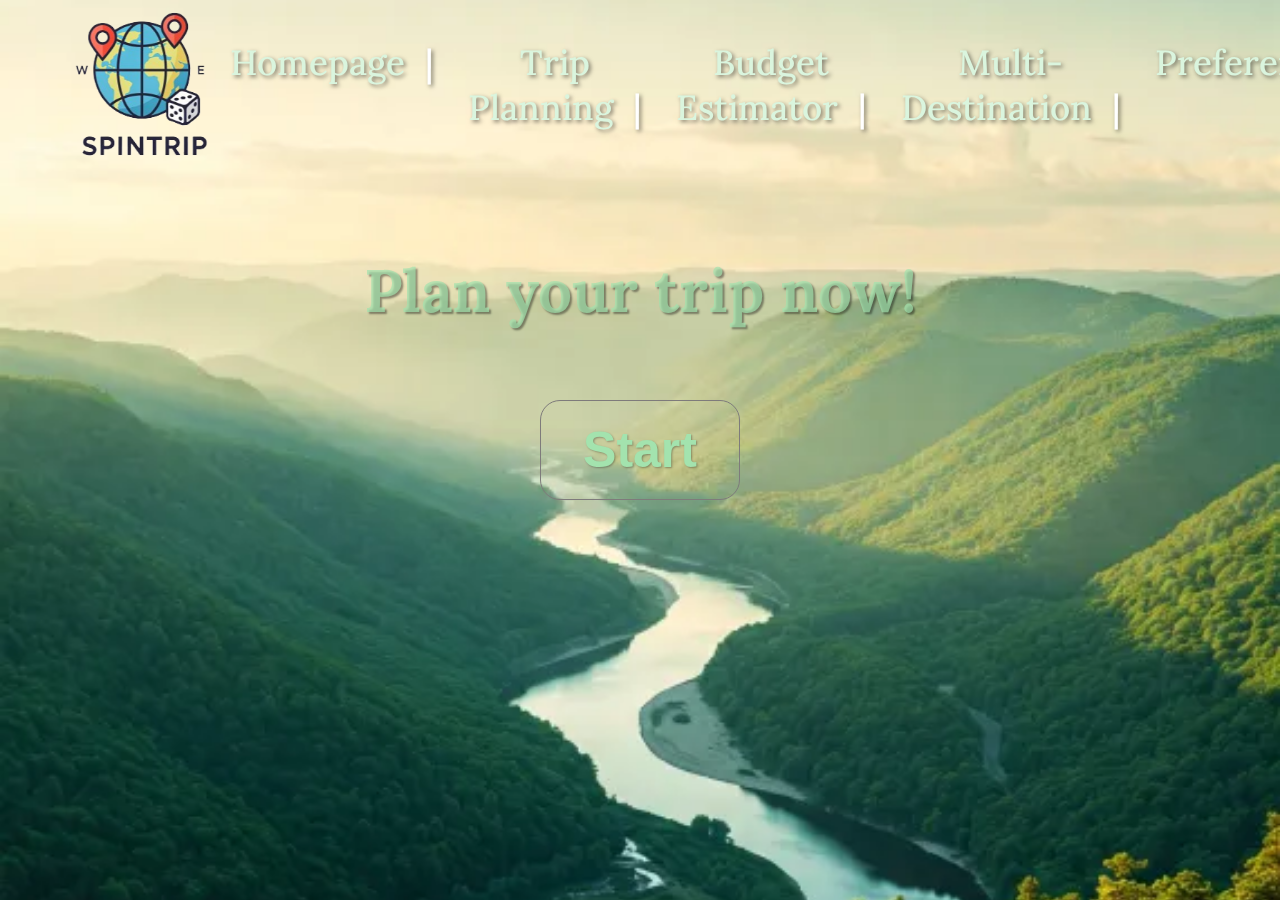
<file: spintrip/index.html>
<!DOCTYPE html>
<html>
    <head>
        <title>Homepage</title>
        <link rel="stylesheet" href="style.css">

        <link rel="preconnect" href="https://fonts.googleapis.com">
        <link rel="preconnect" href="https://fonts.gstatic.com/" crossorigin>
        <link href="https://fonts.googleapis.com/css2?family=Antic+Slab&family=Lora:ital,wght@0,400..700;1,400..700&display=swap" rel="stylesheet">
    </head>

    <body>
        <div class="header">
            <img src="images/bg_logo.png" class="logo" alt="Logo">
            <div class="nav-links">
                <a href="index.html">Homepage</a>
                <a href="./customizable_Trip_Planning.html">Trip Planning</a>
                <a href="./budget_Estimator.html">Budget Estimator</a>
                <a href="./multi-Destination_Planning.html">Multi-Destination</a>
                <a href="./travel_preference_form.html">Preference</a>
                <a href="./login.html">Login</a>
            </div>
        </div>

        <h1 class="plan_now_text">Plan your trip now!</h1>
        <br>
        <a href="./customizable_Trip_Planning.html">
            <button class="start_button"><span>Start</span></button>
        </a>
        
    </body>
</html>
</file>
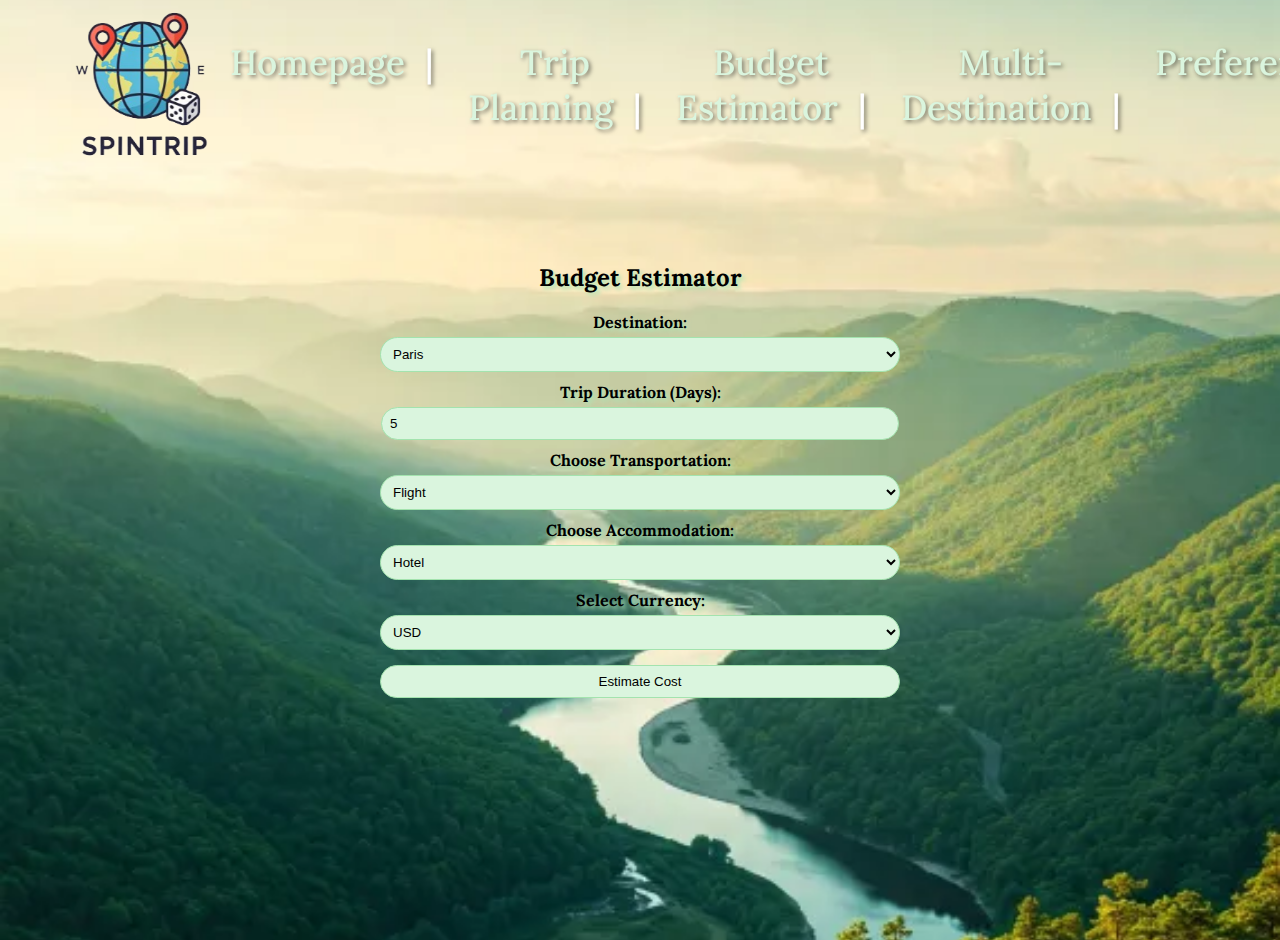
<file: spintrip/budget_Estimator.html>
<!DOCTYPE html>
<html lang="en">
<head>
    <meta charset="UTF-8">
    <meta name="viewport" content="width=device-width, initial-scale=1.0">
    <title>Budget Estimator</title>
    <link rel="stylesheet" href="style.css">

    <link rel="preconnect" href="https://fonts.googleapis.com">
    <link rel="preconnect" href="https://fonts.gstatic.com/" crossorigin>
    <link href="https://fonts.googleapis.com/css2?family=Antic+Slab&family=Lora:ital,wght@0,400..700;1,400..700&display=swap" rel="stylesheet">
    
    <style>
        body { 
            margin: 20px; 
        }
        .container { 
            margin: auto; 
        }

        #destination{
            width: 520px;
        }

        #tripDays{
            width: 500px;
        }

        h2 { 
            text-align: center; 
            text-shadow: 3px 3px 4px rgb(172, 229, 181);
        }
        label { 
            font-weight: bold; 
            display: block; 
            margin-top: 10px; 
            text-shadow: 3px 3px 4px rgb(172, 229, 181);
        }
        select, input, button { 
            width: 100%; 
            padding: 8px; 
            margin-top: 5px; 
            background-color: rgb(218, 245, 222);
            border-radius: 20px;
            border: 1px rgb(163, 227, 174) solid;
        }
        button { 
            background: #28a745; 
            color: black; 
            border: none; 
            cursor: pointer; 
            margin-top: 15px; 
            background-color: rgb(218, 245, 222);
            border-radius: 20px;
            border: 1px rgb(163, 227, 174) solid;
        }
        button:hover { 
            background: #218838; 
        }
        .result-box { 
            background: #d4edda; 
            padding: 10px; 
            border-radius: 5px; 
            margin-top: 10px; 
            color: #155724; 
        }
        .hidden { 
            display: none; 
        }
    </style>
</head>
<body>
    <div class="header">
        <img src="images/bg_logo.png" class="logo" alt="Logo">
        <div class="nav-links">
            <a href="index.html">Homepage</a>
            <a href="./customizable_Trip_Planning.html">Trip Planning</a>
            <a href="./budget_Estimator.html">Budget Estimator</a>
            <a href="./multi-Destination_Planning.html">Multi-Destination</a>
            <a href="./travel_preference_form.html">Preference</a>
            <!-- <a href="./plan.html">Plan</a> -->
            <a href="./login.html">Login</a>
        </div>
    </div>

<div class="container">
    <h2>Budget Estimator</h2>

    <!-- Trip Inputs -->
    <label for="destination">Destination:</label>
    <select id="destination">
        <option value="Paris">Paris</option>
        <option value="Tokyo">Tokyo</option>
        <option value="New York">New York</option>
        <option value="Rome">Rome</option>
        <option value="Bangkok">Bangkok</option>
    </select>

    <label for="tripDays">Trip Duration (Days):</label>
    <input type="number" id="tripDays" min="1" value="5">

    <!-- Transport Options -->
    <label for="transport">Choose Transportation:</label>
    <select id="transport">
        <option value="flight">Flight</option>
        <option value="train">Train</option>
        <option value="bus">Bus</option>
    </select>

    <!-- Accommodation Options -->
    <label for="accommodation">Choose Accommodation:</label>
    <select id="accommodation">
        <option value="hotel">Hotel</option>
        <option value="hostel">Hostel</option>
        <option value="rental">Rental</option>
    </select>

    <!-- Currency Selection -->
    <label for="currency">Select Currency:</label>
    <select id="currency">
        <option value="USD">USD </option>
        <option value="EUR">EUR </option>
        <option value="JPY">JPY </option>
        <option value="AUD">AUD</option>
        <option value="BGN">BGN</option>
        <option value="BRL">BRL</option>
        <option value="CAD">CAD</option>
        <option value="CHF">CHF</option>
        <option value="CNY">CNY</option>
        <option value="CZK">CZK</option>
        <option value="DKK">DKK</option>
        <option value="GBP">GBP</option>
        <option value="HKD">HKD</option>
        <option value="HRK">HRK</option>
        <option value="HUF">HUF</option>
        <option value="IDR">IDR</option>
        <option value="ILS">ILS</option>
        <option value="INR">INR</option>
        <option value="ISK">ISK</option>
        <option value="KRW">KRW</option>
        <option value="MXN">MXN</option>
        <option value="MYR">MYR</option>
        <option value="NOK">NOK</option>
        <option value="NZD">NZD</option>
        <option value="PHP">PHP</option>
        <option value="PLN">PLN</option>
        <option value="RON">RON</option>
        <option value="RUB">RUB</option>
        <option value="SEK">SEK</option>
        <option value="SGD">SGD</option>
        <option value="THB">THB</option>
        <option value="TRY">TRY</option>
        <option value="ZAR">ZAR</option>
    </select>

    <button onclick="calculateCost()">Estimate Cost</button>

    <!-- Cost Breakdown -->
    <div id="costBreakdown" class="hidden result-box">
        <h3>Cost Breakdown</h3>
        <p id="totalCost"></p>
        <p id="convertedCost"></p>
    </div>
</div>

<script>
    // Base costs for destinations (per day)
    // Stores estimated travel costs for different destinations
    const costData = {
        "Paris": { flight: 600, train: 200, bus: 100, hotel: 150, hostel: 50, rental: 100, food: 50, transport: 20, activities: 70 },
        "Tokyo": { flight: 800, train: 250, bus: 150, hotel: 100, hostel: 40, rental: 80, food: 40, transport: 15, activities: 60 },
        "New York": { flight: 500, train: 300, bus: 120, hotel: 200, hostel: 60, rental: 120, food: 60, transport: 25, activities: 80 },
        "Rome": { flight: 550, train: 220, bus: 130, hotel: 120, hostel: 45, rental: 90, food: 45, transport: 18, activities: 75 },
        "Bangkok": { flight: 700, train: 180, bus: 90, hotel: 80, hostel: 30, rental: 70, food: 30, transport: 10, activities: 50 }
    };

    // Function to calculate the estimated cost of a trip
    function calculateCost() {

         // Get the selected destination from the dropdown
        let destination = document.getElementById('destination').value;

         // Get the number of days for the trip
        let tripDays = parseInt(document.getElementById('tripDays').value);

         // Get the chosen transportation method (flight, train, or bus)
        let transportType = document.getElementById('transport').value;

        // Get the selected type of accommodation (hotel or hostel)
        let accommodationType = document.getElementById('accommodation').value;

          // Get the currency in which the user wants to see the cost
        let currency = document.getElementById('currency').value;

         // Retrieve cost details for the selected destination
        let cost = costData[destination];

        // Calculate total trip cost based on transport, accommodation, food, local transport, and activities
        let totalCost = cost[transportType] + (cost[accommodationType] * tripDays) + (cost.food * tripDays) + (cost.transport * tripDays) + (cost.activities * tripDays);
        
        // Display cost in USD first
        document.getElementById('totalCost').innerText = `Total Cost (USD): $${totalCost.toFixed(2)}`;

        // Show the cost breakdown section
        document.getElementById('costBreakdown').classList.remove('hidden');

        // Convert cost to selected currency
        convertCurrency(totalCost, "USD", currency);
    }

    // Function to convert the cost into another currency using an exchange rate API
    async function convertCurrency(amount, fromCurrency, toCurrency) {

        // API key to access currency exchange rates
        const apiKey = 'fca_live_oS3mRRPdECyMveJjvP5RfOi6LCHtm7HsSVfCFUru';

        // URL for fetching exchange rates, using USD as the base currency
        const url = `https://api.freecurrencyapi.com/v1/latest?apikey=${apiKey}&base_currency=${fromCurrency}`;

        try {
            console.log(`Fetching: ${url}`); // Print the API URL for debugging

            // Request exchange rate data from the API
            let response = await fetch(url);

            // If the request fails, show an error message
            if (!response.ok) {
                throw new Error(`HTTP error! Status: ${response.status}`);
            }

            // Convert the API response to JSON format
            let data = await response.json();
            console.log("API Response:", data); // Print the API response for debugging

            // Check if the API response contains data for the selected currency
            if (data.data && data.data[toCurrency]) {

                 // Get the exchange rate for the selected currency
                let conversionRate = data.data[toCurrency];

                 // Convert the total cost using the exchange rate
                let convertedAmount = amount * conversionRate;

                // Display the converted cost in the chosen currency
                document.getElementById('convertedCost').innerText =  `Converted Cost: ${convertedAmount.toFixed(2)} ${toCurrency}`;
            } else {

                // Show an error message if currency data is missing
                document.getElementById('convertedCost').innerText = `Error: Currency not supported or missing data.`;
            }
        } catch (error) {

            // Handle errors (e.g., internet issues or API failures)
            console.error("Error fetching exchange rate:", error);
            document.getElementById('convertedCost').innerText = `Error fetching exchange rate!`;
        }
}



</script>

</body>
</html>
</file>
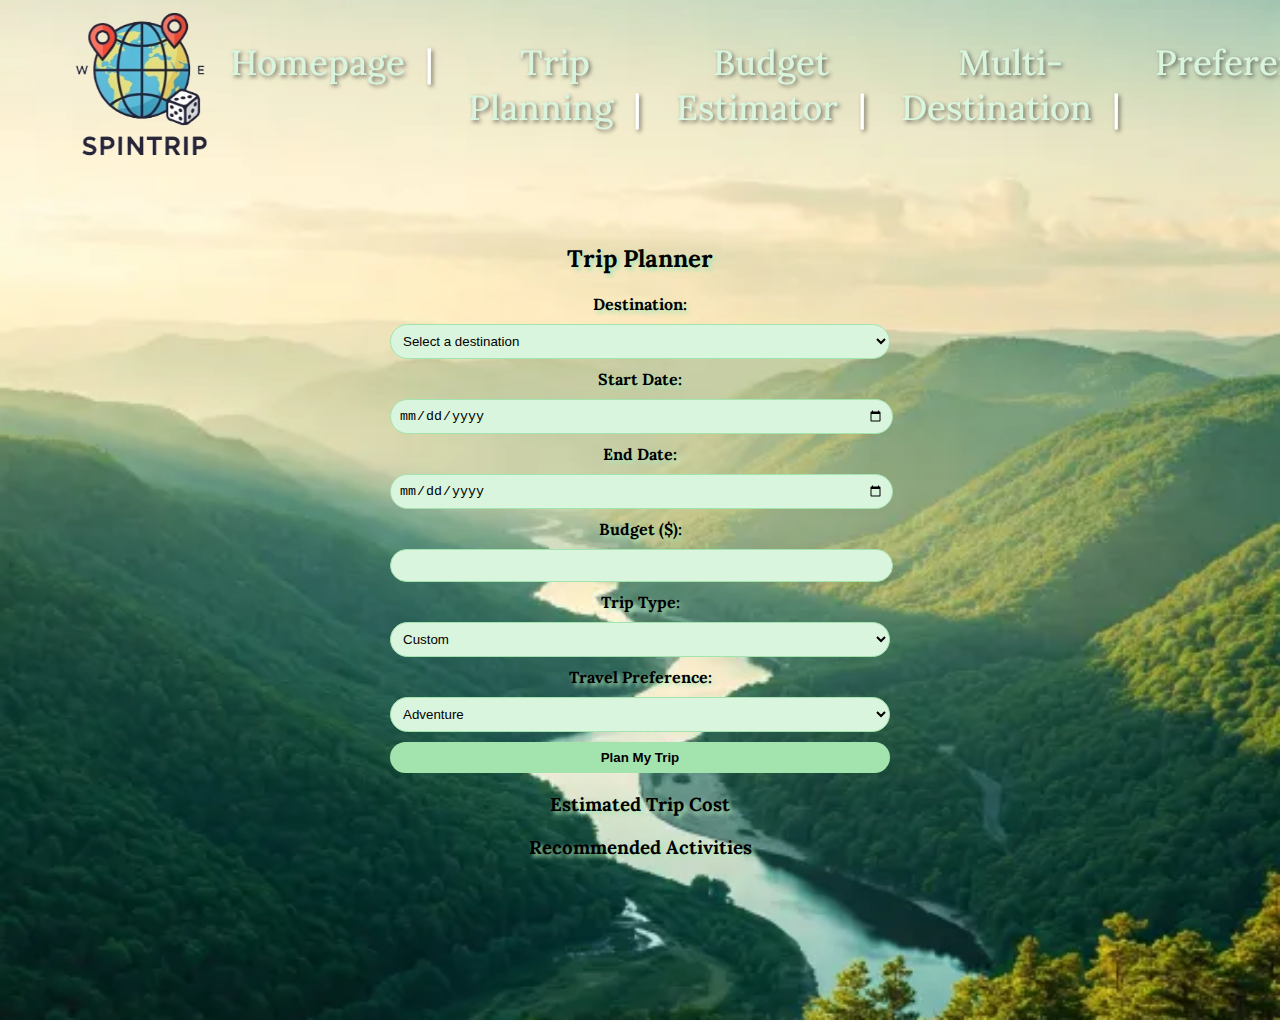
<file: spintrip/customizable_Trip_Planning.html>
<!DOCTYPE html>
<html lang="en">
<head>
    <meta charset="UTF-8">
    <meta name="viewport" content="width=device-width, initial-scale=1.0">
    <title>Customizable Trip Planning</title>
    <link rel="stylesheet" href="style.css">

    <link rel="preconnect" href="https://fonts.googleapis.com">
    <link rel="preconnect" href="https://fonts.gstatic.com/" crossorigin>
    <link href="https://fonts.googleapis.com/css2?family=Antic+Slab&family=Lora:ital,wght@0,400..700;1,400..700&display=swap" rel="stylesheet">
    
    <style>
        body {
            margin: 20px; 
            margin-top: 100px;
        }
        .container {  
            margin: auto; 
        }

        #tripForm{
            width: 500px;
        }

        #start_date, #end_date, #budget{
            width: 485px;
        }

        h2, h3 { 
            text-align: center; 
            text-shadow: 3px 3px 4px rgb(172, 229, 181);
        
        }

        label { 
            font-weight: bold; 
            text-shadow: 3px 3px 4px rgb(172, 229, 181);
        }
        input, select, button { 
            display: block; 
            width: 100%; 
            margin: 10px 0; 
            padding: 8px; 
            background-color: rgb(218, 245, 222);
            border-radius: 20px;
            border: 1px rgb(163, 227, 174) solid;
        }
        button { 
            background: #A3E3AE; 
            color: black; 
            font-weight: bold;
            border: none; 
            cursor: pointer; 
        }
        button:hover { 
            background: #81e592; 
        }
        .hidden { 
            display: none; 
        }
        .result-box { 
            padding: 10px; 
            background: #d4edda; 
            color: #155724; 
            border: 1px solid #c3e6cb; 
            border-radius: 5px; 
            margin-top: 10px; 
        }
        ul { 
            padding-left: 20px;        
        }
        #activitiesList{
            color: white;
            border: none;
        }
    </style>
</head>
<body>
    <div class="header">
        <img src="images/bg_logo.png" class="logo" alt="Logo">
        <div class="nav-links">
            <a href="index.html">Homepage</a>
            <a href="./customizable_Trip_Planning.html">Trip Planning</a>
            <a href="./budget_Estimator.html">Budget Estimator</a>
            <a href="./multi-Destination_Planning.html">Multi-Destination</a>
            <a href="./travel_preference_form.html">Preference</a>
            <a href="./login.html">Login</a>
        </div>
    </div>

<div class="container">
    <h2>Trip Planner</h2>
    
    <!-- Trip Planning Form -->
    <form id="tripForm">
        <label for="destination">Destination:</label>
        <select id="destination" required>
            <option value="">Select a destination</option>
            <option value="Paris">Paris</option>
            <option value="Tokyo">Tokyo</option>
            <option value="New York">New York</option>
            <option value="Rome">Rome</option>
            <option value="Bangkok">Bangkok</option>
        </select>

        <label for="start_date">Start Date:</label>
        <input type="date" id="start_date" required>

        <label for="end_date">End Date:</label>
        <input type="date" id="end_date" required>

        <label for="budget">Budget ($):</label>
        <input type="number" id="budget" min="100" required>

        <label for="tripType">Trip Type:</label>
        <select id="tripType">
            <option value="custom">Custom</option>
            <option value="random">Randomized</option>
        </select>

        <label for="preference">Travel Preference:</label>
        <select id="preference">
            <option value="adventure">Adventure</option>
            <option value="relaxation">Relaxation</option>
            <option value="culture">Culture</option>
        </select>

        <button type="submit">Plan My Trip</button>
    </form>

    <!-- Message box that appears after trip confirmation -->
    <div id="confirmationBox" class="hidden result-box">
        <h3>Trip Confirmed!</h3>
        <p id="confirmationText"></p>
    </div>

    <!-- Estimated budget will be displayed here -->
    <h3>Estimated Trip Cost</h3>
    <div id="budgetEstimation" class="hidden result-box"></div>

    <!-- List of suggested activities based on travel preference -->
    <h3>Recommended Activities</h3>
    <div id="activitiesList"></div>
</div>

<script>
    // Listen for form submission
    document.getElementById('tripForm').addEventListener('submit', function(event) {

        // Prevent the page from reloading
        event.preventDefault();

        // Get user inputs
        let destination = document.getElementById('destination').value;
        let startDate = document.getElementById('start_date').value;
        let endDate = document.getElementById('end_date').value;
        let budget = document.getElementById('budget').value;
        let tripType = document.getElementById('tripType').value;
        let preference = document.getElementById('preference').value;

        // // Check if all required fields are filled
        if (!destination || !startDate || !endDate || !budget) {
            alert("Please fill out all required fields.");
            return;
        }

        // Display confirmation message with trip details
        let confirmationText = `Trip planned to ${destination} from ${startDate} to ${endDate} with a budget of $${budget}.`;
        document.getElementById('confirmationText').innerText = confirmationText;
        document.getElementById('confirmationBox').classList.remove('hidden');

        // Estimate Budget
        estimateBudget(destination, budget);

        // Generate activities based on user preference
        generateActivities(preference);

        // Notify user if they selected a randomized itinerary
        if (tripType === "random") {
            alert("A randomized itinerary has been generated based on your preferences.");
        }
    });

     // Function to estimate total trip cost based on destination
    function estimateBudget(destination, budget) {
        // Predetmined Base costs per destination
        const baseCosts = {
            "Paris": { flight: 600, hotel: 120, food: 50, transport: 20, activities: 80 },
            "Tokyo": { flight: 800, hotel: 100, food: 40, transport: 15, activities: 70 },
            "New York": { flight: 500, hotel: 150, food: 60, transport: 25, activities: 100 },
            "Rome": { flight: 550, hotel: 110, food: 45, transport: 18, activities: 75 },
            "Bangkok": { flight: 700, hotel: 80, food: 30, transport: 10, activities: 50 }
        };

        // Get cost data for the selected destination
        let cost = baseCosts[destination];

         // Calculate estimated total cost for 5 days
        let totalCost = cost.flight + (cost.hotel * 5) + (cost.food * 5) + (cost.transport * 5) + (cost.activities * 5);
        
        // Display estimated budget breakdown
        document.getElementById('budgetEstimation').innerHTML = `
            <p>Estimated Trip Cost: <strong>$${totalCost.toFixed(2)}</strong></p>
            <ul>
                <li>Flight: $${cost.flight}</li>
                <li>Accommodation (5 nights): $${cost.hotel * 5}</li>
                <li>Food (5 days): $${cost.food * 5}</li>
                <li>Local Transport (5 days): $${cost.transport * 5}</li>
                <li>Activities: $${cost.activities * 5}</li>
            </ul>
        `;
        document.getElementById('budgetEstimation').classList.remove('hidden');
    }

    // Function to generate suggested activities based on travel preference
    function generateActivities(preference) {
        let activities = {
            adventure: ["Hiking", "Scuba Diving", "Rock Climbing", "Skydiving", "Safari"],
            relaxation: ["Spa Day", "Beach Picnic", "Yoga Retreat", "Hot Springs", "Sunset Cruise"],
            culture: ["Museum Visit", "Historical Tour", "Food Tasting", "Art Exhibition", "Traditional Dance Show"]
        };

        let activitiesList = document.getElementById('activitiesList');
        activitiesList.innerHTML = ""; // Clear previous recommendations

        let selectedActivities = activities[preference];

        // Add new activity recommendations
        selectedActivities.forEach(activity => {
            let li = document.createElement('li');
            li.textContent = activity;
            activitiesList.appendChild(li);
        });
    }
</script>

</body>
</html>
</file>
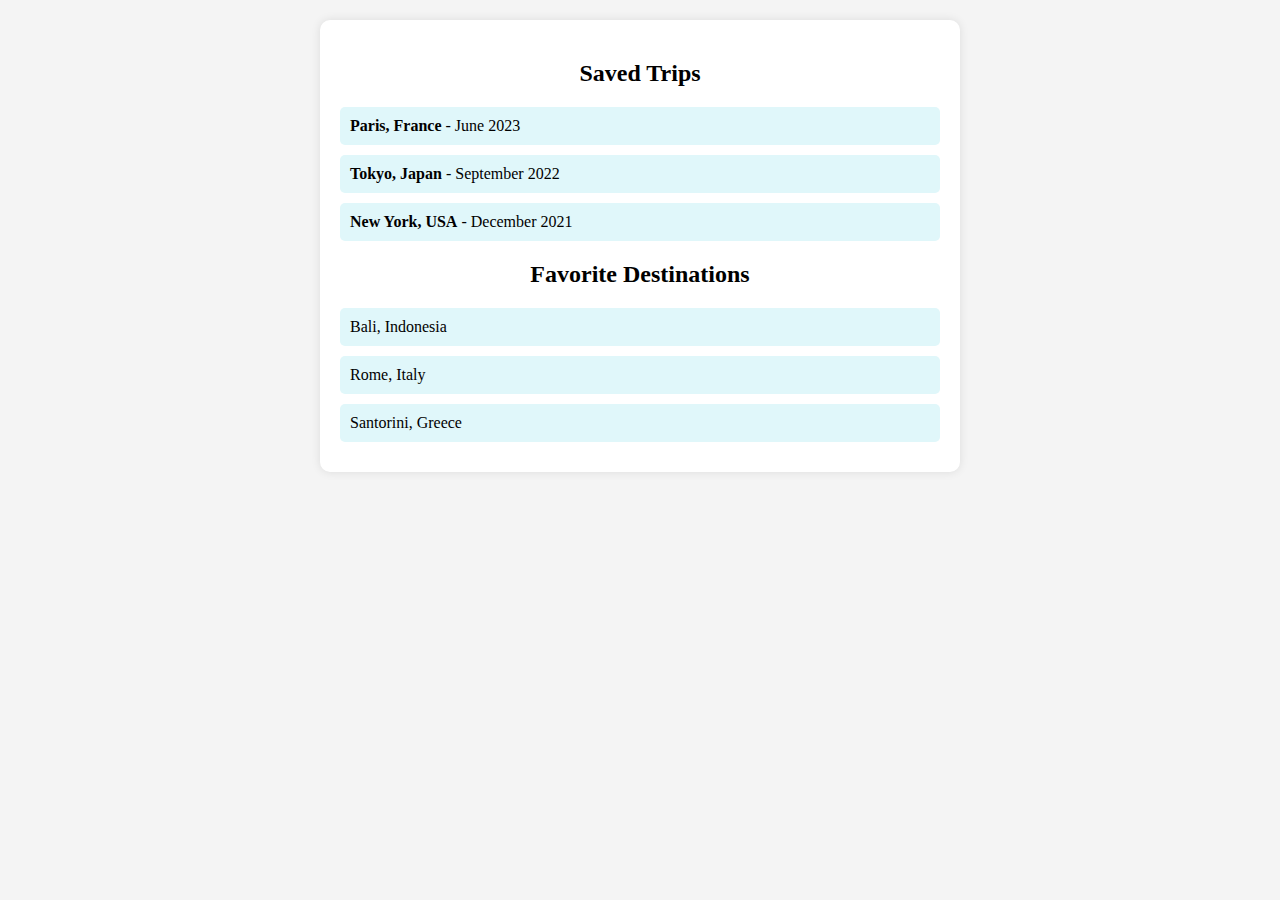
<file: spintrip/display_saved_trips.html>
<!DOCTYPE html>
<html lang="en">
<head>
    <meta charset="UTF-8">
    <meta name="viewport" content="width=device-width, initial-scale=1.0">
    <title>User Profile - Trips & Favorites Page</title>
    <style>
        /* Styling for the entire page */
        body {
            margin: 20px;
            padding: 0;
            background-color: #f4f4f4;
        }
        /* Styling for the main container */
        .container {
            max-width: 600px;
            margin: auto;
            background: white;
            padding: 20px;
            border-radius: 10px;
            box-shadow: 0 0 10px rgba(0, 0, 0, 0.1);
        }
        h2 {
            text-align: center;
        }
        /* Styles for trip and favorite destination items */
        .trip, .favorite {
            padding: 10px;
            margin: 10px 0;
            border-radius: 5px;
            background: #e0f7fa;
            cursor: pointer;
        }
        /* Changes background color when hovering over an item */
        .trip:hover, .favorite:hover {
            background: #b2ebf2;
        }
    </style>
</head>
<body>
    <div class="container">
        <h2>Saved Trips</h2>
        <div id="trips"></div>
        <h2>Favorite Destinations</h2>
        <div id="favorites"></div>
    </div>
   
    <script>
         // Array containing saved trips with location and date
        const trips = [
            { location: "Paris, France", date: "June 2023" },
            { location: "Tokyo, Japan", date: "September 2022" },
            { location: "New York, USA", date: "December 2021" }
        ];

        // Array containing favorite destinations
        const favorites = [
            "Bali, Indonesia",
            "Rome, Italy",
            "Santorini, Greece"
        ];

         // Function to display trips on the page
        function displayTrips() {
            // Selects the 'trips' container div
            const tripsContainer = document.getElementById("trips");
            // Loops through each trip in the array
            trips.forEach(trip => {
                // Creates a new <div> for each trip
                const tripDiv = document.createElement("div");
                // Assigns the CSS class for styling
                tripDiv.className = "trip";
                 // Adds trip details in bold
                tripDiv.innerHTML = `<strong>${trip.location}</strong> - ${trip.date}`;
                // Appends the trip div to the container
                tripsContainer.appendChild(tripDiv);
            });
        }

         // Function to display favorite destinations on the page
        function displayFavorites() {
            // Selects the 'favorites' container div
            const favoritesContainer = document.getElementById("favorites");
            // Loops through each favorite destination
            favorites.forEach(destination => {
                // Creates a new <div> for each destination
                const favDiv = document.createElement("div");
                // Assigns the CSS class for styling
                favDiv.className = "favorite";
                // Sets the text content to the destination name
                favDiv.innerText = destination;
                 // Adds a click event to show an alert
                favDiv.onclick = () => alert(`Starting trip planning for ${destination}...`);
                // Appends the destination div to the container
                favoritesContainer.appendChild(favDiv);
            });
        }

         // Calls the function to display trips when the page loads
        displayTrips();
        // Calls the function to display favorite destinations when the page loads
        displayFavorites();
    </script>
</body>
</html>
</file>
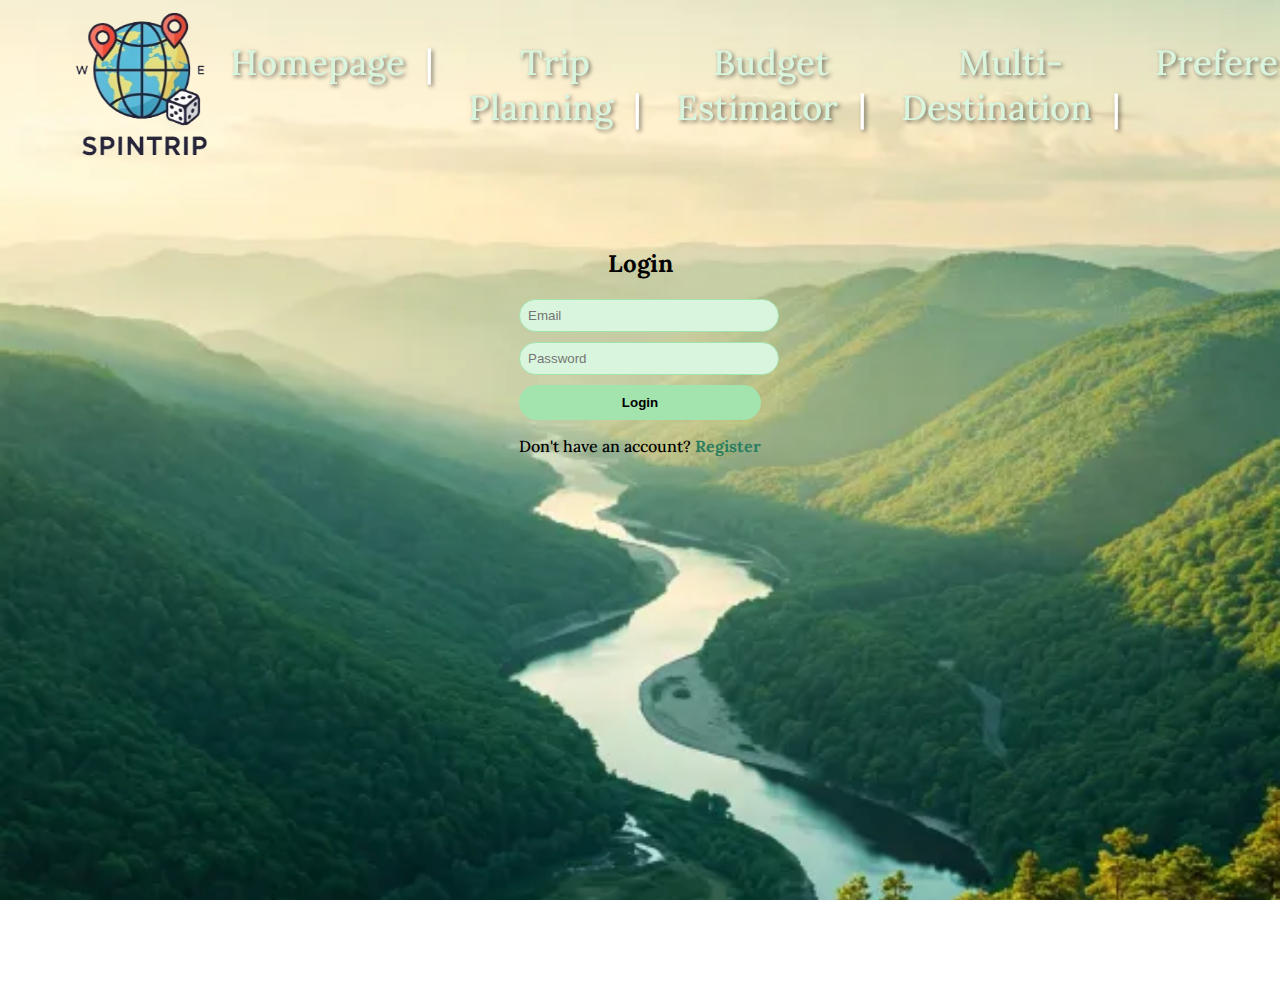
<file: spintrip/login.html>
<!DOCTYPE html>
<html lang="en">
<head>
    <meta charset="UTF-8">
    <meta name="viewport" content="width=device-width, initial-scale=1.0">
    <title>User Authentication</title>
    <link rel="stylesheet" href="style.css">

    <link rel="preconnect" href="https://fonts.googleapis.com">
    <link rel="preconnect" href="https://fonts.gstatic.com/" crossorigin>
    <link href="https://fonts.googleapis.com/css2?family=Antic+Slab&family=Lora:ital,wght@0,400..700;1,400..700&display=swap" rel="stylesheet">
    
    <style>
        body { 
            text-align: center; 
            padding: 50px; 
            margin-top: -150px;
        }
        .container { 
            max-width: 400px; 
            margin: auto; 
            padding: 20px; 
        }
        input { 
            width: 100%; 
            padding: 10px; 
            margin: 10px 0; 
        }

        label, input, select, button {
            display: block; /* Ensures each element appears on a new line */
            width: 100%; /* Makes elements take full width */
            margin: 10px 0; 
            padding: 8px; 
            background-color: rgb(218, 245, 222);
            border-radius: 20px;
            border: 1px rgb(163, 227, 174) solid;
        }

        button{
            background: #A3E3AE; 
            color: black; 
            font-weight: bold;
            border: none; 
            cursor: pointer; 
            padding: 10px;
            width: 100%;
        }
        
        button:hover { 
            background: #81e592; 
        }
        
        .hidden { 
            display: none; 
        }
        .register{
            color: #2c7e5e;
            text-decoration: none;
            font-weight: bold;
        }
    </style>
</head>
<body>

    <div class="header">
        <img src="images/bg_logo.png" class="logo" alt="Logo">
        <div class="nav-links">
            <a href="index.html">Homepage</a>
            <a href="./customizable_Trip_Planning.html">Trip Planning</a>
            <a href="./budget_Estimator.html">Budget Estimator</a>
            <a href="./multi-Destination_Planning.html">Multi-Destination</a>
            <a href="./travel_preference_form.html">Preference</a>
            <a href="./login.html">Login</a>
        </div>
    </div>

    <div class="container" id="register">
        <h2>Register</h2>
        <!-- Input field for email -->
        <input type="email" id="regEmail" placeholder="Email" required>
        <!-- Input field for password -->
        <input type="password" id="regPassword" placeholder="Password" required>
        <!-- Register button triggers the registerUser function -->
        <button onclick="registerUser()">Register</button>
        <!-- Link to switch to the login form -->
        <p>Already have an account? <a href="#" onclick="showLogin()" class="register">Login</a></p>
    </div>

    <!-- Login Form (Hidden by Default) -->
    <div class="container hidden" id="login">
        <h2>Login</h2>
        <input type="email" id="loginEmail" placeholder="Email" required>
        <input type="password" id="loginPassword" placeholder="Password" required>
         <!-- Login button triggers the loginUser function -->
        <button onclick="loginUser()">Login</button>
        <!-- Link to switch to the registration form -->
        <p>Don't have an account? <a href="#" onclick="showRegister()" class="register">Register</a></p>
    </div>

     <!-- Dashboard (Hidden by Default) -->
    <div class="container hidden" id="dashboard">
        <h2>Welcome, <span id="userEmail"></span>!</h2>
        <!-- Logout button triggers the logoutUser function -->
        <button onclick="logoutUser()">Logout</button>
    </div>

    <script>
        // Function to show the login form and hide the registration form
        function showLogin() {
            // Hide registration form
            document.getElementById('register').classList.add('hidden');
            // Show login form
            document.getElementById('login').classList.remove('hidden');
        }

        // Function to show the registration form and hide the login form
        function showRegister() {
            // Hide login form
            document.getElementById('login').classList.add('hidden');
            // Show registration form
            document.getElementById('register').classList.remove('hidden');
        }

        // Function to register a new user
        function registerUser() {
            // Get email input
            let email = document.getElementById('regEmail').value;
            // Get password input
            let password = document.getElementById('regPassword').value;
            // Check if both fields are filled
            if(email && password) {
                // Store credentials in local storage
                localStorage.setItem(email, password);
                // Show success message
                alert('Registration Successful! Please login.');
                // Switch to the login form
                showLogin();
            } else {
                // Alert if fields are empty
                alert('Please fill in all fields.');
            }
        }

        // Function to log in a user
        function loginUser() {
            let email = document.getElementById('loginEmail').value;
            let password = document.getElementById('loginPassword').value;
            // Retrieve password from local storage
            let storedPassword = localStorage.getItem(email);
            // Check if stored password matches input
            if(storedPassword === password) {
                // Store logged-in user in session storage
                sessionStorage.setItem('loggedInUser', email);
                // Display user's email
                document.getElementById('userEmail').innerText = email;
                // Hide login form
                document.getElementById('login').classList.add('hidden');
                // Show dashboard
                document.getElementById('dashboard').classList.remove('hidden');
            } else {
                // Show error message for incorrect login
                alert('Invalid credentials. Please try again.');
            }
        }

        // Function to log out the user
        function logoutUser() {
            // Remove user session
            sessionStorage.removeItem('loggedInUser');
            // Hide dashboard
            document.getElementById('dashboard').classList.add('hidden');
            // Show login form again
            showLogin();
        }

        // Function to check if a user is already logged in when the page loads
        window.onload = function() {
            // Get stored user session
            let user = sessionStorage.getItem('loggedInUser');
            // If a user is found in session storage
            if(user) {
                document.getElementById('userEmail').innerText = user;
                document.getElementById('dashboard').classList.remove('hidden');
            } else {
                // If no user is logged in, show the login form
                showLogin();
            }
        };
    </script>
</body>
</html>
</file>
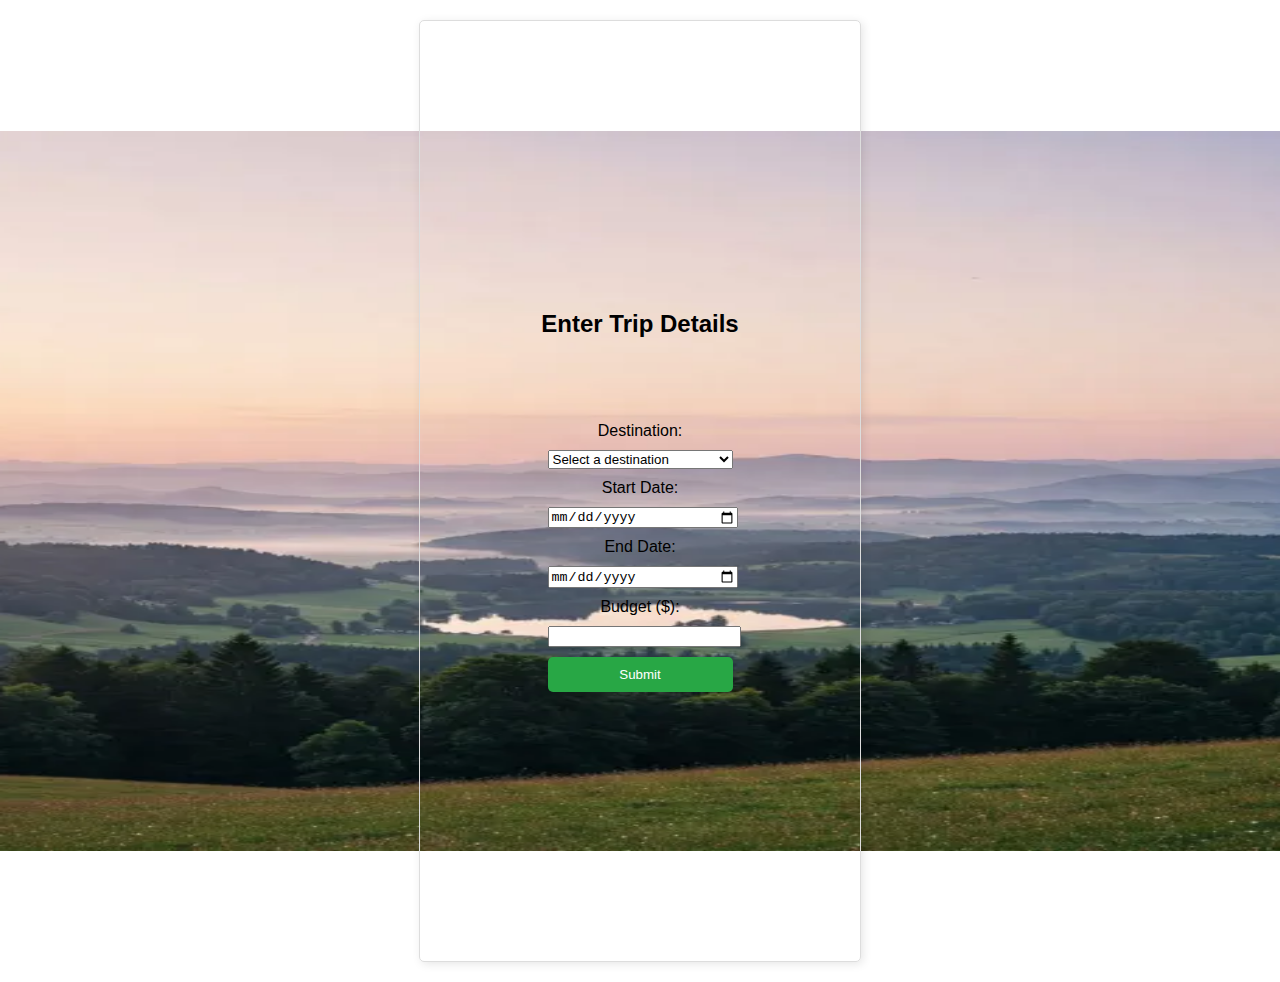
<file: spintrip/plan.html>
<!DOCTYPE html>
<html lang="en">
<head>
    <meta charset="UTF-8">
    <meta name="viewport" content="width=device-width, initial-scale=1.0">
    <title>Trip Details Form</title>
    <link rel="stylesheet" href="./style.css">
    <link rel="stylesheet" href="./plan.css">
</head>
<body>
    <h2>Enter Trip Details</h2>
    <p id="error" class="error"></p>
    <p id="confirmation" class="confirmation"></p>
    
    <form id="tripForm">
        <label for="destination">Destination:</label>
        <select id="destination" name="destination" required>
            <option value="">Select a destination</option>
            <option value="New York">New York</option>
            <option value="Los Angeles">Los Angeles</option>
            <option value="Paris">Paris</option>
            <option value="Tokyo">Tokyo</option>
            <option value="London">London</option>
        </select>

        <label for="start_date">Start Date:</label>
        <input type="date" id="start_date" name="start_date" required>

        <label for="end_date">End Date:</label>
        <input type="date" id="end_date" name="end_date" required>

        <label for="budget">Budget ($):</label>
        <input type="number" id="budget" name="budget" min="1" required>

        <button type="submit">Submit</button>
    </form>

    <script>
        document.getElementById('tripForm').addEventListener('submit', function(event) {
            event.preventDefault();
            
            let destination = document.getElementById('destination').value;
            let startDate = document.getElementById('start_date').value;
            let endDate = document.getElementById('end_date').value;
            let budget = document.getElementById('budget').value;
            let errorElement = document.getElementById('error');
            let confirmationElement = document.getElementById('confirmation');
            
            errorElement.textContent = '';
            confirmationElement.textContent = '';
            
            if (!destination || !startDate || !endDate || !budget) {
                errorElement.textContent = 'All fields are required.';
                return;
            }
            
            let startDateObj = new Date(startDate);
            let endDateObj = new Date(endDate);
            budget = parseFloat(budget);
            
            if (startDateObj >= endDateObj) {
                errorElement.textContent = 'End date must be after the start date.';
            } else if (budget <= 0) {
                errorElement.textContent = 'Budget must be a positive number.';
            } else {
                confirmationElement.textContent = `Trip planned to ${destination} from ${startDate} to ${endDate} with a budget of $${budget.toFixed(2)}.`;
            }
        });
    </script>
</body>
</html>
</file>
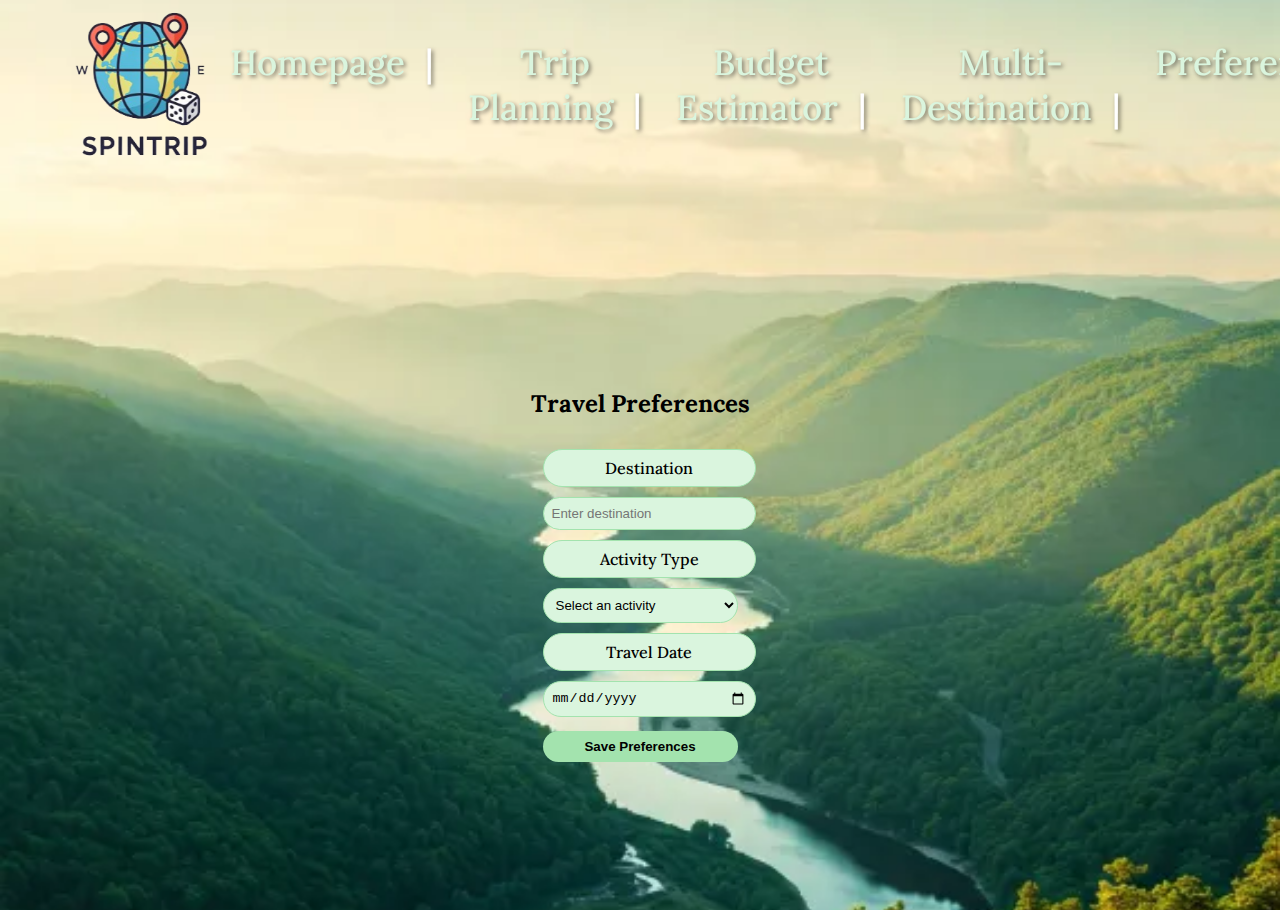
<file: spintrip/travel_preference_form.html>
<!DOCTYPE html> <!-- Defines the document type and version of HTML -->
<html lang="en"> <!-- Starts the HTML document with English as the language -->
<head>
    <meta charset="UTF-8"> <!-- Specifies the character encoding for the document -->
    <meta name="viewport" content="width=device-width, initial-scale=1.0"> <!-- Ensures proper rendering on different devices -->
    <title>Travel Preferences Page</title> <!-- Sets the title of the webpage displayed in the browser tab -->
    
    <link rel="stylesheet" href="style.css">

    <link rel="preconnect" href="https://fonts.googleapis.com">
    <link rel="preconnect" href="https://fonts.gstatic.com/" crossorigin>
    <link href="https://fonts.googleapis.com/css2?family=Antic+Slab&family=Lora:ital,wght@0,400..700;1,400..700&display=swap" rel="stylesheet">
   

    <style>
        /* Styles the body of the webpage */
        body {
            max-width: 400px; /* Limits the width of the content */
            height: 600px;
            margin: 20px auto; /* Centers the content and adds spacing */
            padding: 20px; /* Adds padding around the content */
            margin-top: 250px;
        }
        
        /* Styles form elements */
        label, input, select, button {
            display: block; /* Ensures each element appears on a new line */
            width: 100%; /* Makes elements take full width */
            margin: 10px 0; 
            padding: 8px; 
            background-color: rgb(218, 245, 222);
            border-radius: 20px;
            border: 1px rgb(163, 227, 174) solid;
        }

        button{
            background: #A3E3AE; 
            color: black; 
            font-weight: bold;
            border: none; 
            cursor: pointer; 
        }
        
        button:hover { 
            background: #81e592; 
        }

        /* Styles error messages */
        .error {
            color: red; /* Sets the text color to red */
            font-size: 14px; /* Defines a smaller font size */
        }

        /* Styles the saved preferences section */
        .saved-preferences {
            margin-top: 20px; /* Adds space above the section */
            padding: 10px; /* Adds padding inside the box */
            border: 1px solid #ccc; /* Adds a border around the section */
            border-radius: 5px; /* Rounds the corners */
            background-color: #f9f9f9; /* Sets a light gray background */
        }
    </style>
</head>
<body>
    <div class="header">
        <img src="images/bg_logo.png" class="logo" alt="Logo">
        <div class="nav-links">
            <a href="index.html">Homepage</a>
            <a href="./customizable_Trip_Planning.html">Trip Planning</a>
            <a href="./budget_Estimator.html">Budget Estimator</a>
            <a href="./multi-Destination_Planning.html">Multi-Destination</a>
            <a href="./travel_preference_form.html">Preference</a>
            <!-- <a href="./plan.html">Plan</a> -->
            <a href="./login.html">Login</a>
        </div>
    </div>
    
    <h2>Travel Preferences</h2> <!-- Displays a heading for the page -->

    <form id="preferencesForm"> <!-- Creates a form with an ID for JavaScript reference -->
        <label for="destination">Destination</label> <!-- Label for the destination input field -->
        <input type="text" id="destination" name="destination" placeholder="Enter destination"> <!-- Input field for entering a destination -->
       
        <label for="activityType">Activity Type</label> <!-- Label for the activity selection -->
        <select id="activityType" name="activityType"> <!-- Dropdown menu for selecting activity type -->
            <option value="">Select an activity</option> <!-- Default placeholder option -->
            <option value="beach">Beach</option> <!-- Option for beach activity -->
            <option value="hiking">Hiking</option> <!-- Option for hiking activity -->
            <option value="sightseeing">Sightseeing</option> <!-- Option for sightseeing activity -->
        </select>
       
        <label for="travelDate">Travel Date</label> <!-- Label for the travel date input -->
        <input type="date" id="travelDate" name="travelDate"> <!-- Input field for selecting a date -->
       
        <p class="error" id="errorMessage"></p> <!-- Displays error messages if fields are empty -->
       
        <button type="button" onclick="savePreferences()">Save Preferences</button> <!-- Button to trigger saving preferences -->
    </form>
   
    <div id="savedPreferences" class="saved-preferences" style="display: none;"> <!-- Section to display saved preferences, initially hidden -->
        <h3>Saved Preferences</h3> <!-- Heading for saved preferences -->
        <p><strong>Destination:</strong> <span id="savedDestination"></span></p> <!-- Displays saved destination -->
        <p><strong>Activity Type:</strong> <span id="savedActivityType"></span></p> <!-- Displays saved activity type -->
        <p><strong>Travel Date:</strong> <span id="savedTravelDate"></span></p> <!-- Displays saved travel date -->
    </div>
   
    <script>
        function savePreferences() {
            // Get the values from input fields
            const destination = document.getElementById("destination").value;
            const activityType = document.getElementById("activityType").value;
            const travelDate = document.getElementById("travelDate").value;
            const errorMessage = document.getElementById("errorMessage");
           
            // Check if any field is empty
            if (!destination || !activityType || !travelDate) {
                errorMessage.textContent = "All fields must be filled out."; // Display error message
                return; // Stop execution if validation fails
            }
            errorMessage.textContent = ""; // Clear error message if inputs are valid
           
            // Update saved preferences section with user inputs
            document.getElementById("savedDestination").textContent = destination;
            document.getElementById("savedActivityType").textContent = activityType;
            document.getElementById("savedTravelDate").textContent = travelDate;
            
            // Display the saved preferences section
            document.getElementById("savedPreferences").style.display = "block";
        }
    </script>
</body>
</html>
</file>
<file: spintrip/style.css>
html, body {
    margin: 0;
    padding: 0;
    text-align: center;
    font-family: "Lora", serif;
    font-optical-sizing: auto;
    font-weight: 500;
    font-style: normal;
}

body {
    background-image: url('./images/bg_intro.png');
    background-size: cover;
    background-position: center;
    background-repeat: no-repeat;
    display: flex;
    flex-direction: column;
    align-items: center;
    justify-content: center;
    height: 100vh;
}

.header {
    display: flex;
    justify-content: space-between;
    align-items: center;
    padding: 10px 20px;
    width: 100%;
    position: fixed;
    top: 0;
    left: 0;
    box-sizing: border-box;
}

.logo {
    width: 150px;
    margin-left: 50px;
}

.nav-links {
    display: flex;
    gap: 15px;
    margin-right: 140px;
}

.nav-links a {
    color: #DAF5DE;
    font-size: 35px;
    text-decoration: none;
    padding: 0 10px;
    position: relative;
    text-shadow: 2px 2px 4px rgba(0, 0, 0, 0.5);
}

.nav-links a:not(:last-child)::after {
    content: "|";
    color: white;
    padding-left: 20px;
}
.nav-links a:hover {
    color: #bfebc6;
    text-shadow: 2px 2px 4px rgba(0, 0, 0, 0.7);
}

.plan_now_text{
    font-size: 60px;
    color:rgba(163, 227, 174, 0.7);
    text-shadow: 2px 2px 2px rgba(0, 0, 0, 0.4);
    margin-bottom: 250px;
    margin-top: -50px;
}

.start_button {
    width: 200px;
    height: 100px;
    font-size: 50px;
    font-weight: bold;
    color: #A3E3AE;
    text-shadow: 1px 1px 2px rgba(0, 0, 0, 0.3);
    padding: 10px 20px;
    background-color: transparent;
    border: 1px rgb(126, 123, 123) solid;
    border-radius: 20px;
    cursor: pointer;
    position: absolute;
    top: 50%;
    left: 50%;
    transform: translate(-50%, -50%);
    display: flex;
    align-items: center;
    justify-content: center;
}

.start_button:hover{
    background-color: rgba(131, 141, 133, 0.2);
    color: #95daa1;
}




/*
    color: #9386D5 - purple
    color: #A3E3AE - darker green
    color: #DAF5DE - light green
*/
</file>
<file: spintrip/plan.css>
body {
    font-family: Arial, sans-serif;
    max-width: 400px;
    margin: 20px auto;
    padding: 20px;
    border: 1px solid #ddd;
    border-radius: 5px;
    box-shadow: 2px 2px 10px rgba(0, 0, 0, 0.1);
    background-image: url(./images/bg_plan.png);
    background-repeat: no-repeat;
    background-size: 1600px 720px;
}
label, input, select {
    display: block;
    width: 100%;
    margin-bottom: 10px;
}
button {
    width: 100%;
    padding: 10px;
    background-color: #28a745;
    color: white;
    border: none;
    border-radius: 5px;
    cursor: pointer;
}
button:hover {
    background-color: #218838;
}
.error {
    color: red;
    font-weight: bold;
}
.confirmation {
    color: green;
    font-weight: bold;
}
</file>
